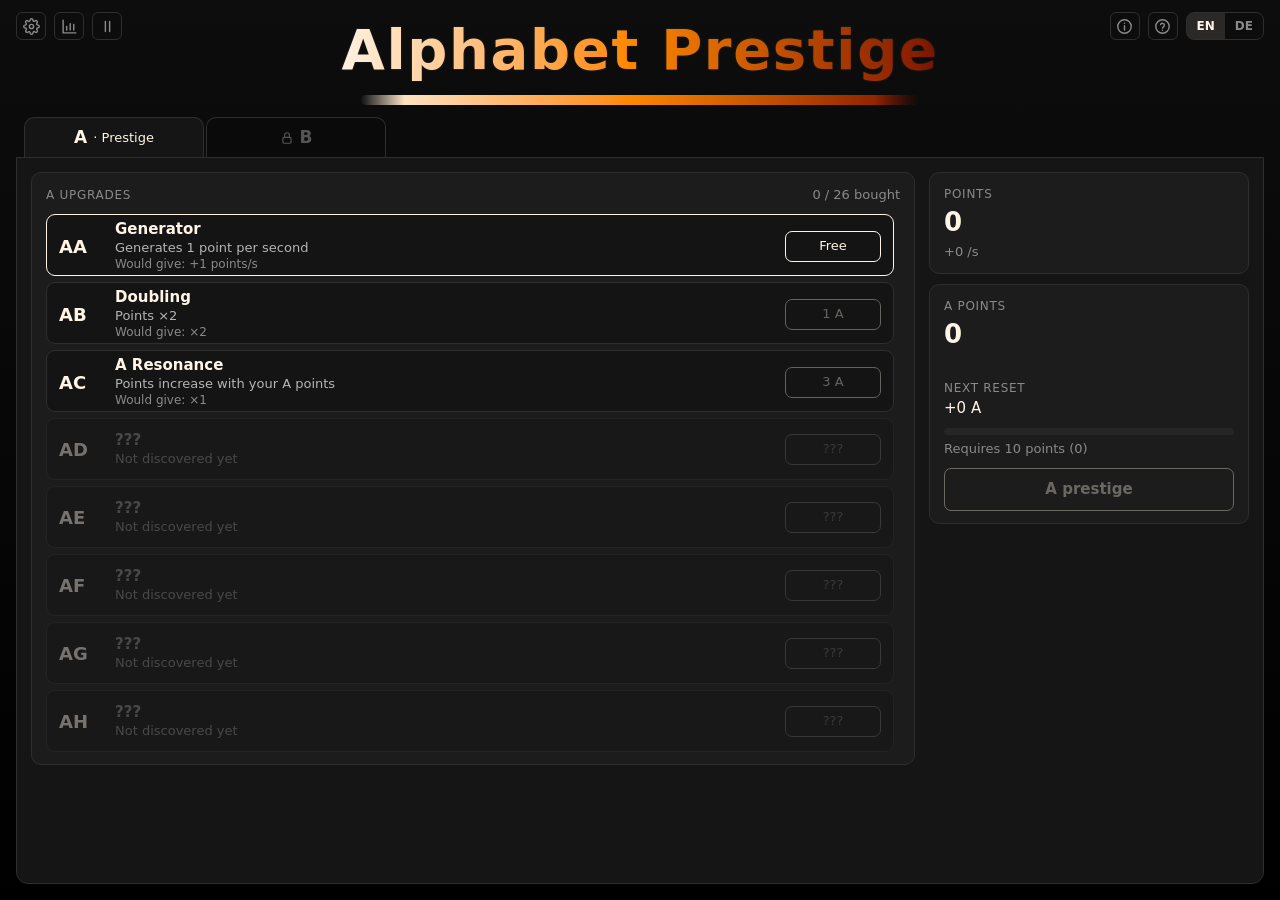
<file: index.html>
<!doctype html>
<!-- © 2026 HB9688 – All rights reserved. See LICENSE. -->
<html lang="en">
<head>
<meta charset="utf-8">
<meta name="viewport" content="width=device-width, initial-scale=1">
<title>Alphabet Prestige</title>
<!-- ?v=… bei jeder Änderung an CSS/JS erhöhen, damit Browser keine alte Datei aus dem Cache mit neuem HTML mischen -->
<link rel="stylesheet" href="style.css?v=38">
</head>
<body>
  <header>
    <div class="topbar">
      <!-- Zahnrad-Menü mit den Speicher-Optionen, Statistik-Icon, daneben „zuletzt gespeichert“ -->
      <div class="settings" id="settings">
        <button type="button" class="gear" id="gearBtn" aria-expanded="false" aria-controls="settingsMenu">
          <svg viewBox="0 0 24 24" fill="none" stroke="currentColor" stroke-width="2" stroke-linecap="round" stroke-linejoin="round" aria-hidden="true"><circle cx="12" cy="12" r="3"/><path d="M19.4 15a1.65 1.65 0 0 0 .33 1.82l.06.06a2 2 0 1 1-2.83 2.83l-.06-.06a1.65 1.65 0 0 0-1.82-.33 1.65 1.65 0 0 0-1 1.51V21a2 2 0 1 1-4 0v-.09A1.65 1.65 0 0 0 9 19.4a1.65 1.65 0 0 0-1.82.33l-.06.06a2 2 0 1 1-2.83-2.83l.06-.06A1.65 1.65 0 0 0 4.68 15a1.65 1.65 0 0 0-1.51-1H3a2 2 0 1 1 0-4h.09A1.65 1.65 0 0 0 4.6 9a1.65 1.65 0 0 0-.33-1.82l-.06-.06a2 2 0 1 1 2.83-2.83l.06.06A1.65 1.65 0 0 0 9 4.68a1.65 1.65 0 0 0 1-1.51V3a2 2 0 1 1 4 0v.09a1.65 1.65 0 0 0 1 1.51 1.65 1.65 0 0 0 1.82-.33l.06-.06a2 2 0 1 1 2.83 2.83l-.06.06A1.65 1.65 0 0 0 19.4 9a1.65 1.65 0 0 0 1.51 1H21a2 2 0 1 1 0 4h-.09a1.65 1.65 0 0 0-1.51 1z"/></svg>
        </button>
        <button type="button" class="gear" id="statsBtn" aria-expanded="false" aria-controls="statsPanel">
          <svg viewBox="0 0 24 24" fill="none" stroke="currentColor" stroke-width="2" stroke-linecap="round" stroke-linejoin="round" aria-hidden="true"><path d="M3 3v18h18"/><path d="M8 17v-5"/><path d="M13 17V8"/><path d="M18 17v-8"/></svg>
        </button>
        <button type="button" class="gear" id="pauseBtn" aria-pressed="false">
          <svg class="ico-pause" viewBox="0 0 24 24" fill="none" stroke="currentColor" stroke-width="2" stroke-linecap="round" aria-hidden="true"><path d="M9 5v14"/><path d="M15 5v14"/></svg>
          <svg class="ico-play" viewBox="0 0 24 24" fill="none" stroke="currentColor" stroke-width="2" stroke-linejoin="round" aria-hidden="true"><path d="M7 4.5v15l12-7.5z"/></svg>
        </button>
        <span class="sub paused-info" id="pausedInfo" data-i18n="paused" hidden>Paused</span>
        <span class="sub" id="saveInfoTop"></span>
      </div>
      <!-- oben rechts: Info, Hilfe, Sprache (Englisch zuerst = Primärsprache) -->
      <div class="top-right" id="topRight">
        <button type="button" class="gear" id="infoBtn" aria-expanded="false" aria-controls="infoPanel">
          <svg viewBox="0 0 24 24" fill="none" stroke="currentColor" stroke-width="2" stroke-linecap="round" aria-hidden="true"><circle cx="12" cy="12" r="9.5"/><path d="M12 11v6"/><path d="M12 7.5v.01"/></svg>
        </button>
        <button type="button" class="gear" id="helpBtn" aria-expanded="false" aria-controls="helpPanel">
          <svg viewBox="0 0 24 24" fill="none" stroke="currentColor" stroke-width="2" stroke-linecap="round" stroke-linejoin="round" aria-hidden="true"><circle cx="12" cy="12" r="9.5"/><path d="M9.3 9.3a2.8 2.8 0 0 1 5.4 1c0 1.9-2.7 2.4-2.7 4"/><path d="M12 17.3v.01"/></svg>
        </button>
        <div class="lang" role="group" id="langSwitch">
          <button type="button" data-lang="en">EN</button>
          <button type="button" data-lang="de">DE</button>
        </div>
      </div>
      <!-- eigene Zeile unter Zahnrad/Sprache: schiebt Überschrift und Rest nach unten -->
      <div class="menu" id="settingsMenu" hidden>
        <section class="card small" id="saveCard">
          <button class="btn" id="saveBtn" data-i18n="save">Save</button>
          <button class="btn" id="exportBtn" data-i18n="export">Export</button>
          <button class="btn" id="importBtn" data-i18n="import">Import</button>
          <button class="btn danger" id="hardResetBtn" data-i18n="restart">Restart</button>
          <div class="sub" id="saveInfo"></div>
        </section>
        <!-- nur auf Testadressen (wie debug): Testprotokoll für die Balance-Auswertung -->
        <section class="card small" id="testCard" hidden>
          <div class="label" data-i18n="testLog">Test log</div>
          <button class="btn" id="logExportBtn" data-i18n="logExport">Export log</button>
          <button class="btn" id="logClearBtn" data-i18n="logClear">Clear log</button>
          <label class="autobuy"><input type="checkbox" id="offlineChk"> <span data-i18n="offlineOn">Offline progress</span></label>
          <div class="sub" id="logInfo"></div>
        </section>
      </div>
      <!-- Statistik: über das Diagramm-Icon neben dem Zahnrad -->
      <section class="card stats" id="statsPanel" hidden>
        <div class="stats-head">
          <div class="label" data-i18n="stats">Statistics</div>
          <button type="button" class="stats-close" id="statsClose">×</button>
        </div>
        <div id="statsBody"></div>
      </section>
      <!-- Info: Urheber, Version, Versionsgeschichte (Daten in js/info.js) -->
      <section class="card stats side-right" id="infoPanel" hidden>
        <div class="stats-head">
          <div class="label" data-i18n="info">Info</div>
          <button type="button" class="stats-close" id="infoClose">×</button>
        </div>
        <div id="infoBody"></div>
      </section>
      <!-- Hilfe: Ziel, Tastenkürzel (nur Desktop), Tipps -->
      <section class="card stats side-right" id="helpPanel" hidden>
        <div class="stats-head">
          <div class="label" data-i18n="help">Help</div>
          <button type="button" class="stats-close" id="helpClose">×</button>
        </div>
        <div id="helpBody"></div>
      </section>
    </div>
    <h1 id="title">Alphabet Prestige</h1>
    <div class="palette" id="palette" aria-hidden="true"></div>
  </header>

  <nav id="tabs" role="tablist"></nav>

  <main id="stage">
    <aside id="panel">
      <section class="card">
        <div class="label" data-i18n="points">Points</div>
        <div class="big" id="points">0</div>
        <div class="sub" id="rate">+0 /s</div>
      </section>

      <section class="card">
        <div class="label" id="layerLabel">A points</div>
        <div class="big" id="layerAmt">0</div>
        <div class="sub" id="passive"></div>
        <!-- entfällt, sobald die Stufe passiv erzeugt wird (dann steht oben „+x A /s“) -->
        <div id="resetInfo">
          <div class="label spaced" data-i18n="nextReset">Next reset</div>
          <div id="gain">+0 A</div>
          <div class="bar"><div class="fill" id="bar"></div></div>
          <div class="sub" id="req"></div>
        </div>
        <div class="sub" id="reqNext"></div>
        <!-- Reset-Knöpfe: aktuelle Stufe (2/3) und – auf jedem Tab mit Vorstufe immer – die Stufe darunter (1/3) -->
        <div class="reset-row">
          <button id="resetBtn" class="btn wide">A prestige</button>
          <button id="resetPrevBtn" class="btn wide"></button>
        </div>
      </section>


    </aside>

    <section class="card upcard">
      <div class="uphead">
        <div class="label" id="upTitle">A upgrades</div>
        <!-- Auto-Kauf (ab BG) direkt im Kopf der Upgrade-Liste -->
        <label class="autobuy" id="autoBuyRow" hidden><input type="checkbox" id="autoBuy"> <span data-i18n="autoBuy"></span></label>
        <div class="sub" id="upCount"></div>
      </div>
      <div id="upgrades"></div>
      <div class="done-note" id="doneNote"></div>
    </section>
  </main>

  <!-- Hinweis-Fenster während der Pause (mittig, blockiert die Knöpfe oben nicht) -->
  <div class="pause-overlay" id="pauseOverlay" hidden>
    <section class="card pause-card" role="status" aria-live="polite">
      <div class="pause-title" data-i18n="pausedTitle">Game paused</div>
      <p class="sub" id="pausedText"></p>
      <button type="button" class="btn wide" id="resumeBtn" data-i18n="resume">Resume</button>
    </section>
  </div>

  <!-- Willkommen zurück: Offline-Fortschritt -->
  <div class="pause-overlay" id="welcomeOverlay" hidden>
    <section class="card pause-card" role="dialog" aria-labelledby="welcomeTitle">
      <div class="pause-title" id="welcomeTitle" data-i18n="welcomeBack">Welcome back!</div>
      <p class="sub" id="welcomeText"></p>
      <ul class="welcome-gains" id="welcomeGains"></ul>
      <p class="sub" id="welcomeCap" hidden></p>
      <button type="button" class="btn wide" id="welcomeOk" data-i18n="ok">OK</button>
    </section>
  </div>

  <script src="js/lib/break_infinity.min.js?v=38"></script>
  <script src="js/palette.js?v=38"></script>
  <script src="js/i18n.js?v=38"></script>
  <script src="js/info.js?v=38"></script>
  <script src="js/upgrades.js?v=38"></script>
  <script src="js/game.js?v=38"></script>
  <script src="js/ui.js?v=38"></script>
</body>
</html>
</file>
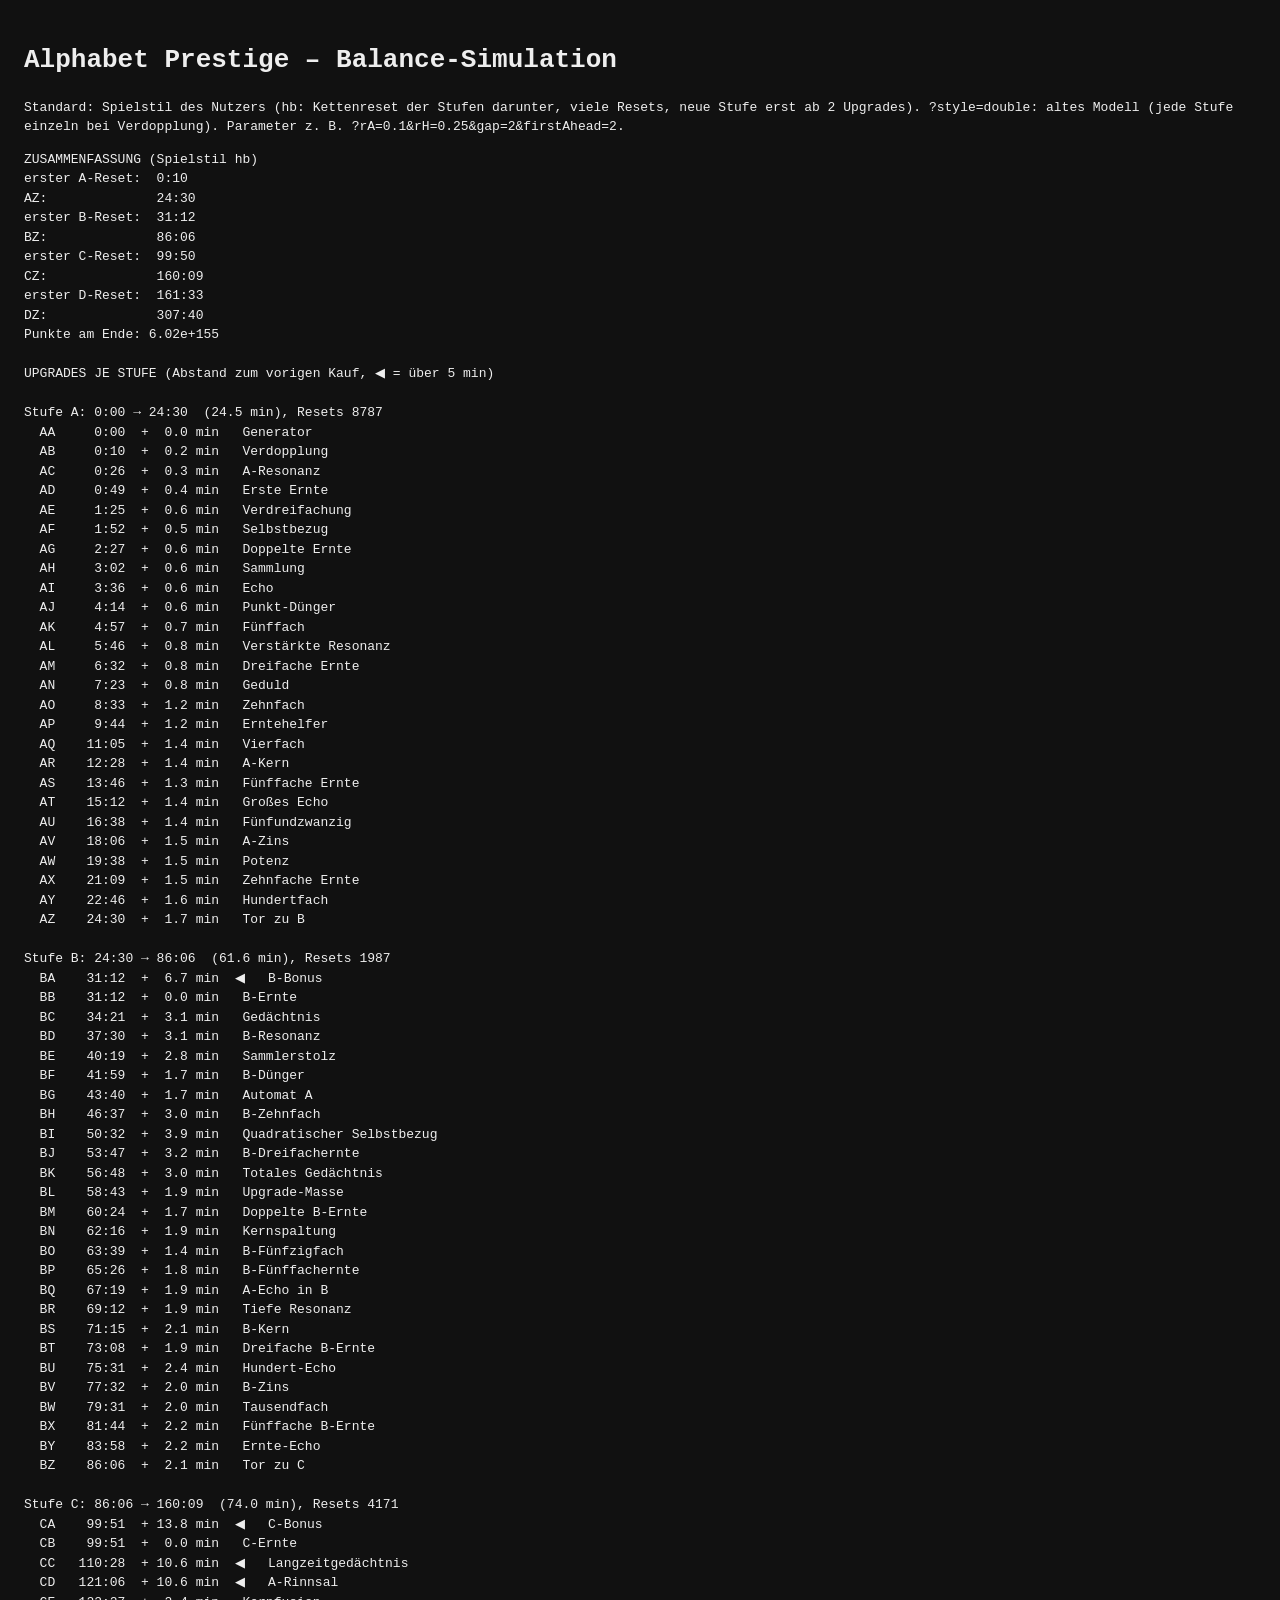
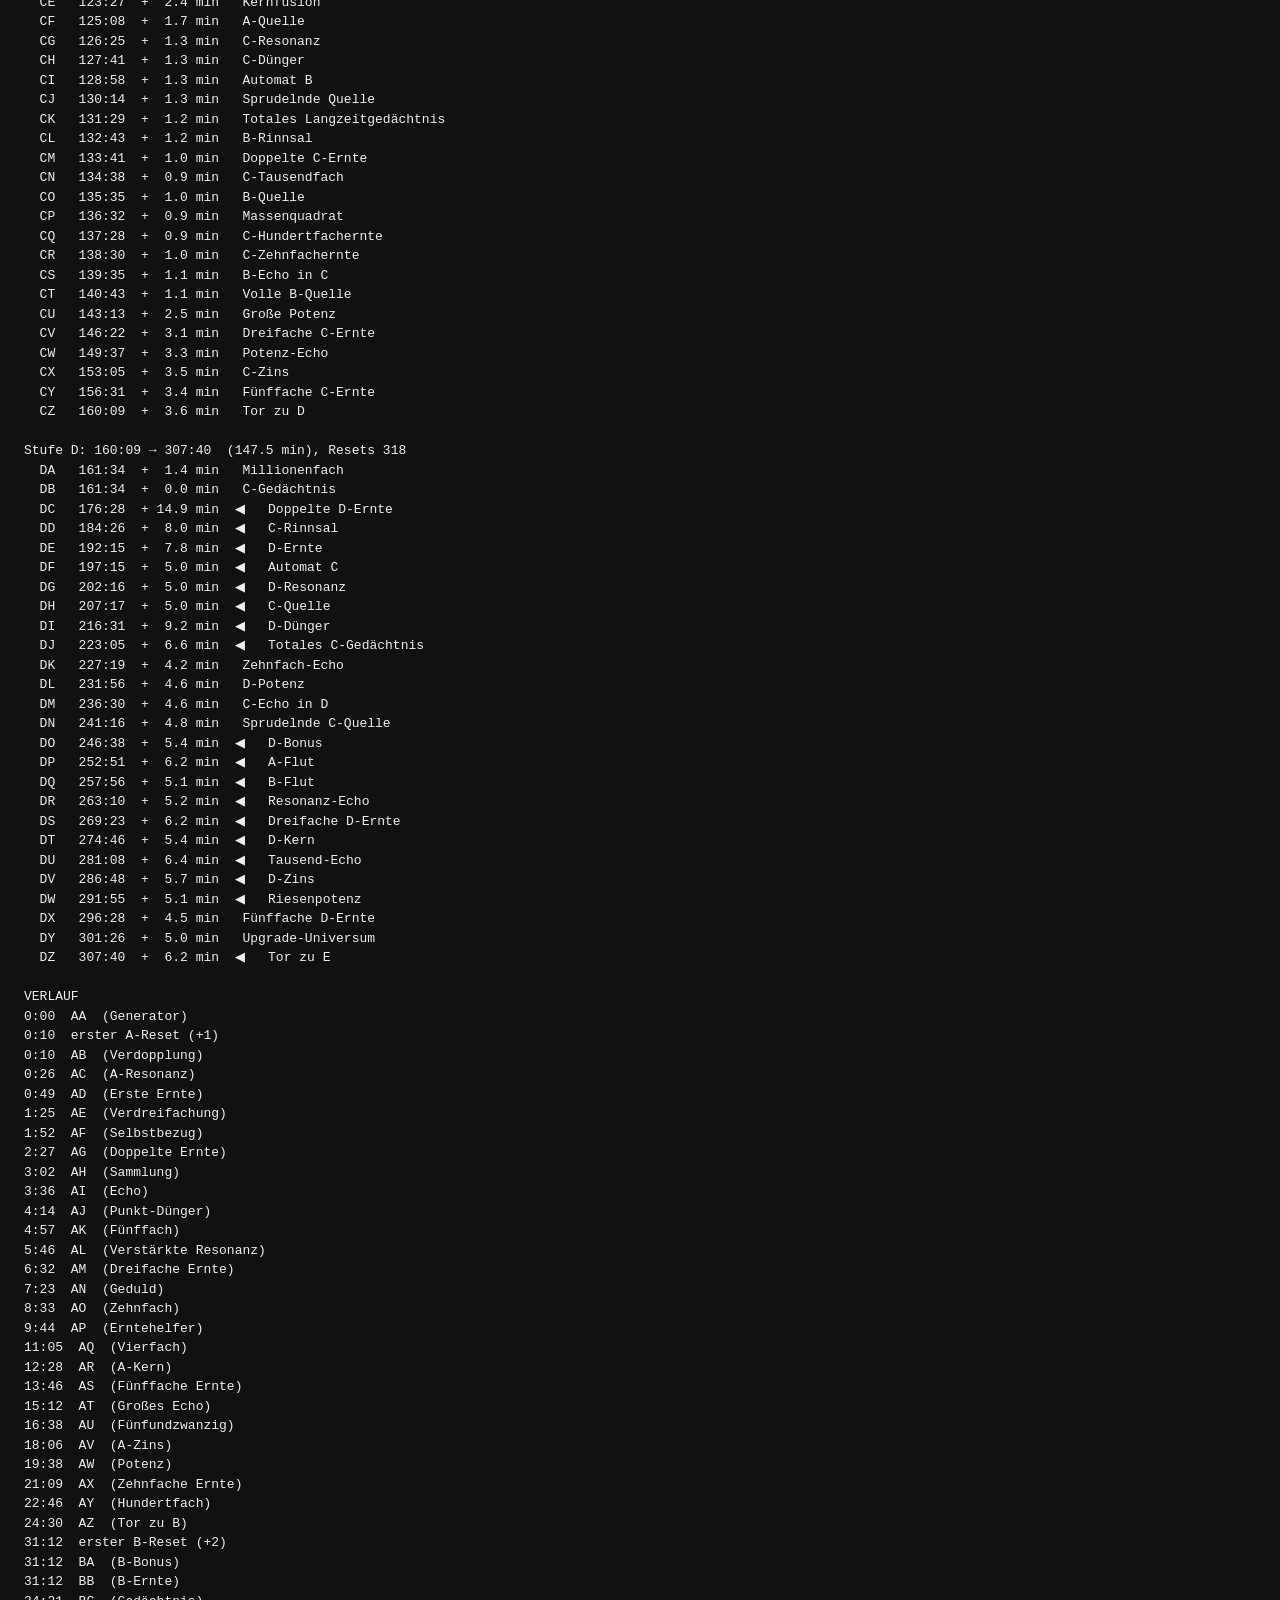
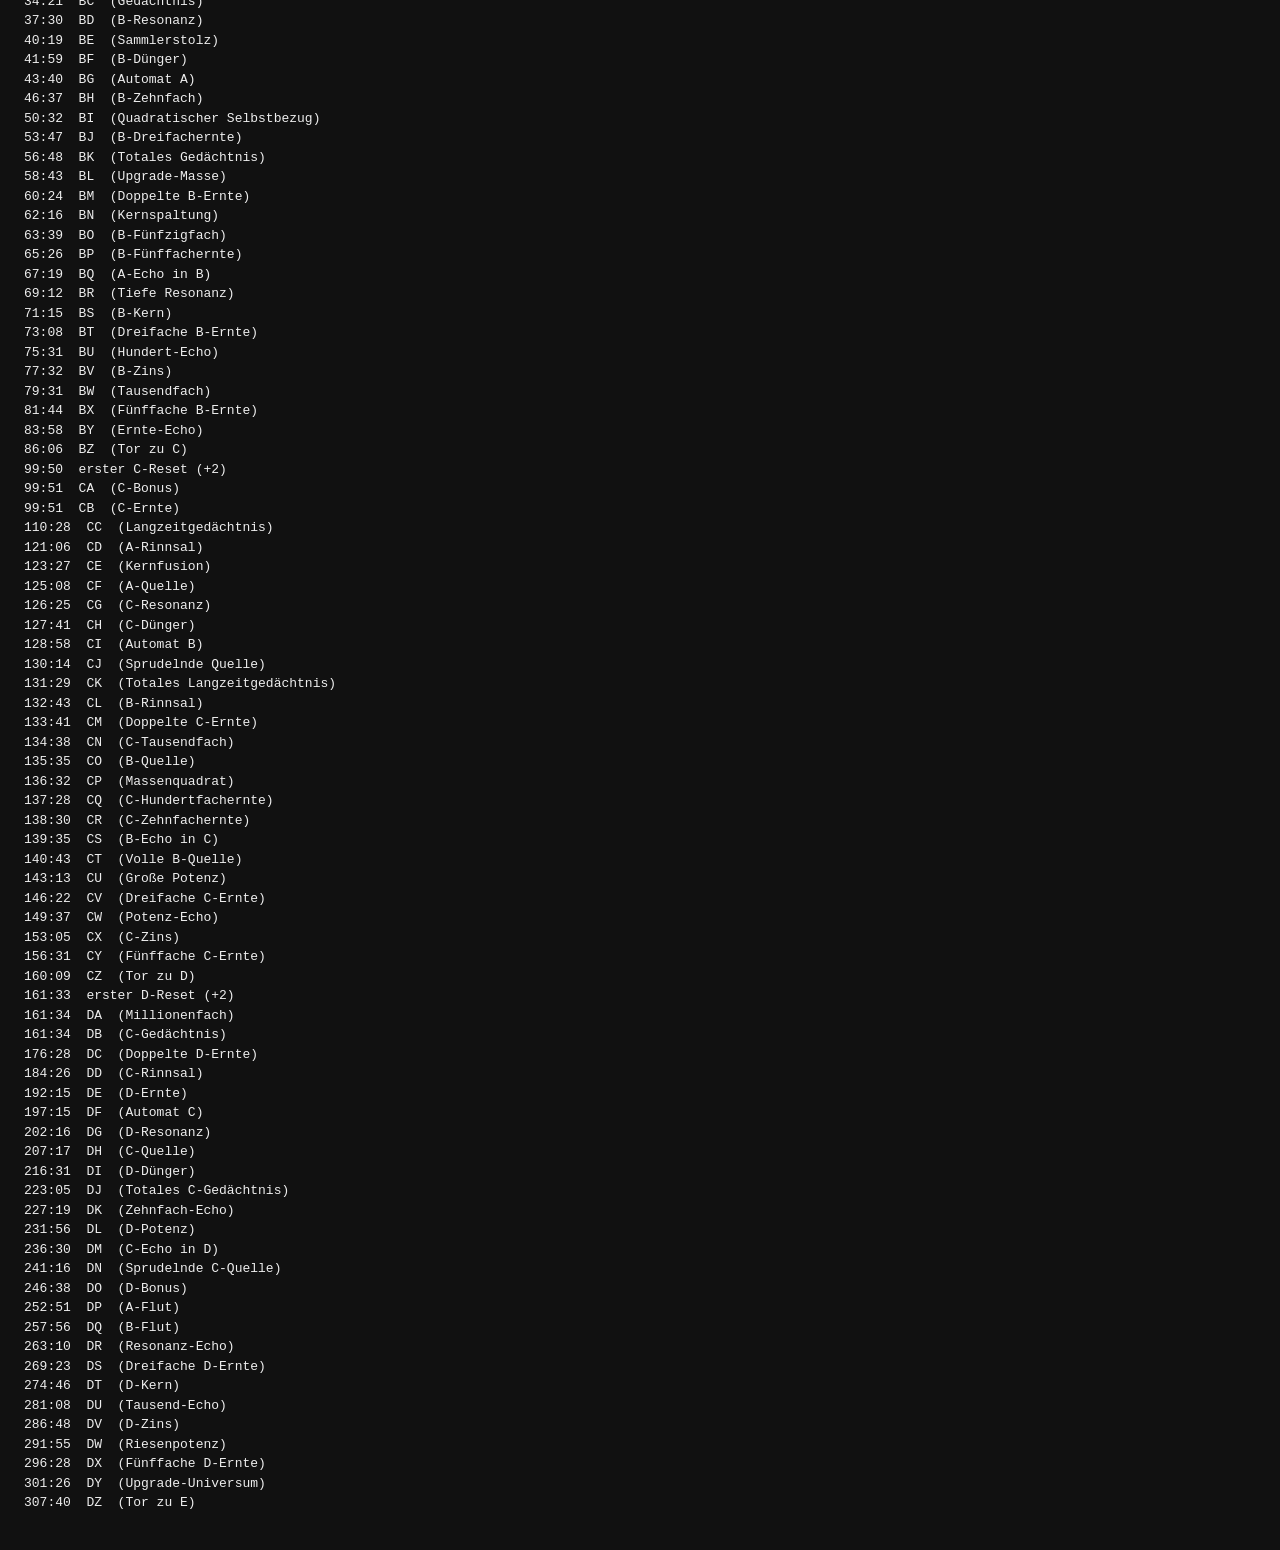
<file: tools/sim.html>
<!doctype html>
<!-- © 2026 HB9688 – All rights reserved. See LICENSE. -->
<html lang="de">
<head>
<meta charset="utf-8">
<title>Balance-Simulation</title>
<style>body{background:#111;color:#eee;font:13px/1.5 monospace;padding:16px}</style>
</head>
<body>
<h1>Alphabet Prestige – Balance-Simulation</h1>
<p>Standard: Spielstil des Nutzers (<code>hb</code>: Kettenreset der Stufen darunter, viele Resets, neue Stufe erst ab 2 Upgrades).
<code>?style=double</code>: altes Modell (jede Stufe einzeln bei Verdopplung). Parameter z. B. <code>?rA=0.1&amp;rH=0.25&amp;gap=2&amp;firstAhead=2</code>.</p>
<pre id="out">läuft …</pre>
<script src="../js/lib/break_infinity.min.js"></script>
<script src="../js/palette.js"></script>
<script src="../js/upgrades.js"></script>
<script src="../js/game.js"></script>
<script src="simcore.js"></script>
<script>
const q = new URLSearchParams(location.search);
const style = q.get('style') || 'hb';
const params = {};
['rA', 'rH', 'gap', 'firstAhead'].forEach(k => { if (q.has(k)) params[k] = Number(q.get(k)); });
const r = AP.simulate({ log: true, dt: 0.5, maxTime: 12 * 3600, style, params });
const t = v => v === undefined ? '–' : AP.fmtT(v);
const min = v => (v / 60).toFixed(1).padStart(5) + ' min';
const sum = ['ZUSAMMENFASSUNG (Spielstil ' + style + (Object.keys(params).length ? ' ' + JSON.stringify(params) : '') + ')'];
Object.keys(AP.LAYERS).forEach(L => {
  sum.push(('erster ' + L + '-Reset: ').padEnd(17) + t(r.firstReset[L]));
  sum.push((L + 'Z:').padEnd(17) + t(r.bought[L + 'Z']));
});
sum.push('Punkte am Ende: ' + r.points.toExponential(2), '');
// Tabelle: Abstand zwischen den Käufen je Stufe, lange Wartezeiten (> 5 min) markiert
const tab = ['UPGRADES JE STUFE (Abstand zum vorigen Kauf, ◀ = über 5 min)'];
Object.keys(AP.LAYERS).forEach(L => {
  const ord = AP.UPGRADE_ORDER[L];
  if (!(ord[0] in r.bought)) return;
  const start = L === 'A' ? 0 : r.bought[AP.LETTERS[AP.LETTERS.indexOf(L) - 1] + 'Z'];
  const end = r.bought[L + 'Z'];
  tab.push('', 'Stufe ' + L + ': ' + t(start) + ' → ' + t(end) + (end !== undefined ? '  (' + min(end - start).trim() + ')' : '') + ', Resets ' + (r.resets[L] || 0));
  let prev = start;
  ord.forEach(id => {
    const b = r.bought[id];
    if (b === undefined) return;
    const d = b - prev; prev = b;
    tab.push('  ' + id + '  ' + t(b).padStart(7) + '  +' + min(d) + (d > 300 ? '  ◀' : '') + '   ' + AP.UPGRADES[id].name);
  });
});
document.getElementById('out').textContent = sum.concat(tab, ['', 'VERLAUF'], r.log).join('\n');
window.simResult = { summary: sum.join('\n'), table: tab.join('\n'), log: r.log, resets: r.resets };
</script>
</body>
</html>
</file>
<file: style.css>
/* © 2026 HB9688 – All rights reserved. See LICENSE. */
:root {
  --bg-top: #0d0d0d;
  --bg-bottom: #000;
  --surface: #151515;
  --surface-2: #1c1c1c;
  --line: #2e2e2e;
  --muted: #8a8a8a;
  --stage: #FFF4E6;          /* wird per JS auf die Farbe der aktiven Stufe gesetzt */
  --stage-soft: rgba(255, 244, 230, .12);
  --gradient: linear-gradient(90deg, #FFF4E6, #6B1200); /* wird per JS mit allen 26 Farben ersetzt */
}

* { box-sizing: border-box; }

/* hidden-Attribut gewinnt immer, auch gegen display-Regeln einzelner Klassen */
[hidden] { display: none !important; }

html, body { height: 100%; margin: 0; }

body {
  display: flex;
  flex-direction: column;
  background: linear-gradient(180deg, var(--bg-top), var(--bg-bottom)) fixed;
  background-color: #000;
  color: var(--stage);
  font: 15px/1.5 "Segoe UI", system-ui, sans-serif;
  padding: 0 16px 16px;
  overflow: hidden;
}

header { text-align: center; padding: 18px 0 12px; position: relative; }

/* Überschrift: Verlauf über alle 26 Farben, exakt auf die Textbreite gelegt */
h1 {
  display: inline-block;
  margin: 0;
  padding: 0 .1em .08em;
  font-size: clamp(30px, 6vw, 56px);
  font-weight: 800;
  letter-spacing: .03em;
  line-height: 1.15;
  background: var(--gradient);
  -webkit-background-clip: text;
  background-clip: text;
  color: transparent;
  filter: drop-shadow(0 0 1px rgba(255, 255, 255, .12));
}

/* Farbpalette mit weichen Übergängen unter der Überschrift */
.palette {
  width: min(560px, 80%);
  height: 10px;
  margin: 8px auto 0;
  border-radius: 999px;
  background: var(--gradient);
  -webkit-mask-image: linear-gradient(90deg, transparent, #000 8%, #000 92%, transparent);
  mask-image: linear-gradient(90deg, transparent, #000 8%, #000 92%, transparent);
  box-shadow: 0 0 18px rgba(255, 136, 0, .25);
}

/* Icons oben links: Zahnrad-Menü und Statistik, daneben „Gespeichert …“ */
.settings { display: flex; position: absolute; top: 12px; left: 0; z-index: 2; align-items: center; gap: 8px; }
.gear {
  display: flex; align-items: center; justify-content: center;
  width: 30px; height: 28px; padding: 0;
  border: 1px solid var(--line); border-radius: 6px;
  background: transparent; color: var(--muted); cursor: pointer;
}
.gear svg { width: 17px; height: 17px; }
#saveInfoTop .short { display: none; }
@media (max-width: 760px) { #saveInfoTop .short { display: inline; } }
#pauseBtn .ico-play, #pauseBtn[aria-pressed="true"] .ico-pause { display: none; }
#pauseBtn[aria-pressed="true"] .ico-play { display: block; }
.gear[aria-pressed="true"],
.gear[aria-expanded="true"], .gear:hover { color: var(--stage); background: var(--stage-soft); }
.menu { display: flex; align-items: flex-start; margin: 30px 0 8px; text-align: left; } /* Desktop: unter den Icons, schiebt die Überschrift nach unten */
.menu[hidden] { display: none; }
.menu #saveInfo { display: none; }
.menu #testCard { margin-left: 8px; align-items: center; }
.menu #testCard .label { width: 100%; }

/* Statistik-Feld: am Desktop schwebend unter dem Icon, mobil eigene Zeile (schiebt Inhalt nach unten) */
.stats {
  position: absolute; top: 50px; left: 0; z-index: 20;
  width: min(380px, calc(100vw - 32px)); max-height: calc(100vh - 70px); overflow-y: auto;
  text-align: left; box-shadow: 0 8px 24px rgba(0, 0, 0, .6);
}
.stats[hidden] { display: none; }
.stats-head { display: flex; justify-content: space-between; align-items: center; }
.stats-close {
  font: inherit; font-size: 20px; line-height: 1; padding: 0 4px;
  border: none; background: transparent; color: var(--muted); cursor: pointer;
}
.stats-close:hover { color: var(--stage); }
.stats h3 {
  margin: 12px 0 4px; font-size: 13px; font-weight: 600; color: var(--stage);
  border-bottom: 1px solid var(--line); padding-bottom: 3px;
}
.stats dl { display: grid; grid-template-columns: 1fr auto; gap: 2px 12px; margin: 0; font-size: 13px; }
.stats dt { color: #b5b5b5; }
.stats dd { margin: 0; text-align: right; font-variant-numeric: tabular-nums; }
.stats .note { margin-top: 10px; font-size: 12px; color: var(--muted); }
/* Info/Hilfe: am Desktop rechts schwebend */
.stats.side-right { left: auto; right: 0; }
.stats ul { margin: 4px 0 0; padding-left: 18px; font-size: 13px; }
.stats li { margin: 3px 0; color: #c8c8c8; }
.stats li b { color: var(--stage); }
.stats ul.changelog { list-style: none; padding-left: 0; }
.stats ul.changelog li { margin: 8px 0; }
.stats .credits { margin: 10px 0 2px; font-size: 14px; }
.stats .credits strong { color: var(--stage); }
.stats .copyright { margin: 0 0 4px; font-size: 12px; }
.stats .version { margin-top: 10px; font-size: 18px; font-weight: 700; }

/* Oben rechts: Info, Hilfe und Sprachumschalter */
.top-right { position: absolute; top: 12px; right: 0; z-index: 2; display: flex; align-items: center; gap: 8px; }
.lang {
  display: flex;
  border: 1px solid var(--line);
  border-radius: 8px;
  overflow: hidden;
}
.lang button {
  font: inherit;
  font-size: 12px;
  font-weight: 600;
  padding: 4px 10px;
  border: none;
  background: transparent;
  color: var(--muted);
  cursor: pointer;
}
.lang button.active { background: var(--stage-soft); color: var(--stage); }
.lang button:hover:not(.active) { color: #ccc; }

/* ---------- Tabs (Browser-Stil, schrumpfen mit der Anzahl) ---------- */
#tabs {
  display: flex;
  gap: 2px;
  padding: 0 8px;
  overflow: hidden;
  position: relative;
  z-index: 1;
}

.tab {
  container-type: inline-size;
  flex: 1 1 0;
  max-width: 180px;
  min-width: 40px;
  height: 40px;
  display: flex;
  align-items: center;
  justify-content: center;
  gap: 6px;
  padding: 0 10px;
  border: 1px solid var(--line);
  border-bottom: none;
  border-radius: 10px 10px 0 0;
  background: #0e0e0e;
  color: var(--tab-color);
  font: inherit;
  font-weight: 600;
  white-space: nowrap;
  cursor: pointer;
  opacity: .6;
  transition: opacity .15s, background .15s;
}
.tab:hover { opacity: .9; }
.tab.active {
  background: var(--surface);
  opacity: 1;
  margin-bottom: -1px;
  height: 41px;
}
.tab .letter { font-size: 17px; }
.tab .long { font-weight: 400; font-size: 13px; }
.tab.locked { color: #555; cursor: default; opacity: 1; background: #0a0a0a; }
.tab.locked svg { width: 14px; height: 14px; }
.tab.pulse { animation: pulse 1.2s ease-in-out infinite; }
@keyframes pulse { 50% { box-shadow: inset 0 0 0 1px var(--tab-color); } }

@container (max-width: 110px) {
  .tab .long { display: none; }
}

/* ---------- Inhalt (Zwei Spalten) ---------- */
#stage {
  flex: 1;
  min-height: 0;
  display: grid;
  /* Desktop: Upgrades links, Punkte/Reset rechts – kurzer Mausweg zwischen Reset- und Kaufen-Knopf */
  grid-template-columns: minmax(0, 1fr) minmax(250px, 320px);
  gap: 14px;
  padding: 14px;
  background: var(--surface);
  border: 1px solid var(--line);
  border-radius: 0 0 12px 12px;
}

#panel {
  display: flex;
  flex-direction: column;
  gap: 10px;
  overflow-y: auto;
  min-height: 0;
}

/* Pause: Spielfeld gedimmt */
.is-paused #stage { opacity: .55; }
.sub.paused-info { color: var(--stage); font-weight: 600; }

/* Pause-Hinweis mittig; die Fläche drumherum lässt Klicks durch (Pause-Knopf oben links bleibt erreichbar) */
.pause-overlay {
  position: fixed; inset: 0; z-index: 30;
  display: flex; align-items: center; justify-content: center;
  padding: 16px; pointer-events: none;
}
.pause-card {
  pointer-events: auto; width: min(340px, 100%); text-align: center;
  padding: 20px 22px; box-shadow: 0 12px 40px rgba(0, 0, 0, .7);
  border-color: var(--stage);
}
.pause-title { font-size: 20px; font-weight: 700; }
.pause-card .sub { margin: 8px 0 4px; font-size: 14px; }
.welcome-gains { list-style: none; margin: 6px 0 10px; padding: 0; font-size: 16px; font-weight: 600; font-variant-numeric: tabular-nums; }
.welcome-gains li { margin: 2px 0; }

#panel { order: 2; }
.upcard { order: 1; }

.card {
  background: var(--surface-2);
  border: 1px solid var(--line);
  border-radius: 10px;
  padding: 12px 14px;
}
.card.small { display: flex; flex-wrap: wrap; gap: 6px; }
.card.small .sub { width: 100%; }

.label { color: var(--muted); font-size: 12px; text-transform: uppercase; letter-spacing: .06em; }
.label.spaced { margin-top: 12px; }
.big { font-size: 26px; font-weight: 600; font-variant-numeric: tabular-nums; }
.sub { color: var(--muted); font-size: 13px; min-height: 1em; }
#req:empty, #reqNext:empty { display: none; }

.bar { height: 7px; background: #262626; border-radius: 4px; margin: 8px 0 4px; overflow: hidden; }
.bar .fill { height: 100%; width: 0; background: var(--stage); border-radius: 4px; transition: width .1s linear; }

.btn {
  font: inherit;
  font-size: 13px;
  padding: 6px 12px;
  border-radius: 7px;
  border: 1px solid var(--stage);
  background: transparent;
  color: var(--stage);
  cursor: pointer;
}
.btn:hover:not(:disabled) { background: var(--stage-soft); }
.btn:disabled { opacity: .35; cursor: default; }
.btn.wide { width: 100%; margin-top: 10px; padding: 9px; font-size: 15px; font-weight: 600; }
.reset-row { display: flex; gap: 8px; margin-top: 10px; }
.reset-row .btn.wide { margin-top: 0; min-width: 0; }
#resetBtn { flex: 2 1 0; white-space: nowrap; overflow: hidden; text-overflow: ellipsis; }
#resetPrevBtn { flex: 1 1 0; white-space: nowrap; overflow: hidden; text-overflow: ellipsis; font-size: 14px; padding-left: 4px; padding-right: 4px; }
.reset-row #resetBtn { padding-left: 6px; padding-right: 6px; }
.btn.danger { border-color: #a33; color: #e66; }

.toggle { display: block; font-size: 13px; margin-top: 8px; cursor: pointer; }
.toggle input[type="number"] {
  width: 56px; background: #111; color: var(--stage); border: 1px solid var(--line);
  border-radius: 5px; padding: 1px 4px; font: inherit;
}

/* ---------- Upgrade-Feld: 8 Einträge sichtbar, Rest per Scrollen ---------- */
:root { --row-h: 62px; --row-gap: 6px; --rows: 8; }

.upcard {
  display: flex;
  flex-direction: column;
  min-height: 0;
  align-self: start;
  max-height: 100%;
}
.uphead { display: flex; justify-content: space-between; align-items: center; gap: 10px; margin-bottom: 10px; }
.autobuy { display: inline-flex; align-items: center; gap: 5px; font-size: 13px; cursor: pointer; white-space: nowrap; }
.autobuy input { margin: 0; }

#upgrades {
  position: relative;
  flex: 0 1 auto;
  height: calc(var(--rows) * var(--row-h) + (var(--rows) - 1) * var(--row-gap));
  min-height: 0;
  overflow-y: auto;
  padding-right: 6px;
  display: flex;
  flex-direction: column;
  gap: var(--row-gap);
  scroll-behavior: smooth;
  scrollbar-color: #3a3a3a transparent;
}

.up {
  flex: 0 0 var(--row-h);
  height: var(--row-h);
  display: grid;
  grid-template-columns: 44px minmax(0, 1fr) auto;
  align-items: center;
  gap: 12px;
  padding: 5px 12px;
  border: 1px solid var(--line);
  border-radius: 9px;
  background: #141414;
  line-height: 1.3;
  overflow: hidden;
}
.up .id { font-size: 18px; font-weight: 700; }
.up .name { font-weight: 600; }
.up .desc, .up .eff { white-space: nowrap; overflow: hidden; text-overflow: ellipsis; }
.up .desc { font-size: 13px; color: #b5b5b5; }
.up .eff { font-size: 12px; color: var(--muted); }
.up .btn { min-width: 96px; }

.up.bought { background: var(--stage-soft); border-color: transparent; }
.up.bought .btn { border-color: transparent; opacity: .8; }
.up.next.can { border-color: var(--stage); }
.up.unknown { opacity: .4; }
.up.unknown .desc, .up.unknown .name { color: var(--muted); }
.up.unlock .name::after { content: " ★"; }

/* Meilenstein als ★-Eintrag in der Upgrade-Liste: gestrichelt solange offen, wie „gekauft“ wenn erreicht */
.up.milestone-row { border-style: dashed; }
.up.milestone-row.bought { border-style: solid; }
.up .ms-status { font-size: 13px; color: var(--muted); min-width: 96px; text-align: center; white-space: nowrap; }
.up.milestone-row.bought .ms-status { color: var(--stage); opacity: .8; }
.done-note { text-align: center; color: var(--muted); font-size: 13px; }
.done-note:not(:empty) { padding-top: 8px; }

/* ---------- Mobil ---------- */
@media (max-width: 760px) {
  body { overflow: auto; height: auto; }
  #stage { grid-template-columns: 1fr; }
  #panel, .upcard { order: 0; }
  .topbar { display: flex; flex-wrap: wrap; justify-content: space-between; align-items: center; margin-bottom: 6px; text-align: left; }
  .settings { position: static; }
  .menu { display: block; flex: 0 0 100%; margin: 8px 0 0; }
  .menu #testCard { margin: 8px 0 0; }
  .stats { position: static; flex: 0 0 100%; width: auto; max-height: none; margin-top: 8px; }
  .top-right { position: static; gap: 6px; }
  /* wenig Platz: nur „✓ 07:55“; pausiert ersetzt „Pausiert“ die Speicherzeit */
  #saveInfoTop .full, .is-paused #saveInfoTop { display: none; }
  .lang { border: none; }
  .lang button { border: 1px solid var(--line); border-radius: 6px; margin-left: 4px; }

  /* Punkte-Felder kompakter */
  #panel { gap: 8px; }
  #panel > .card { padding: 8px 12px; }
  #panel .big { font-size: 22px; line-height: 1.3; }
  #panel .label.spaced { margin-top: 8px; }
  #panel .sub:empty { display: none; }
  #panel .btn.wide { padding: 7px; }
  #panel .reset-row { margin-top: 8px; }

  /* Upgrade-Zeilen zweistöckig: oben ID, Name, Button – darunter Text über volle Breite */
  :root { --rows: 2; --row-h: 118px; }
  .up {
    grid-template-columns: 32px minmax(0, 1fr) auto;
    grid-template-areas: "id name btn" "desc desc desc" "eff eff eff";
    grid-template-rows: auto 1fr auto;
    align-items: start;
    gap: 2px 10px;
    padding: 8px 10px;
  }
  .up > div:nth-child(2) { display: contents; }
  .up .id { grid-area: id; font-size: 16px; line-height: 28px; }
  .up .name { grid-area: name; line-height: 1.25; padding-top: 4px; hyphens: auto; overflow-wrap: break-word; }
  .up .btn { grid-area: btn; min-width: 72px; padding: 4px 8px; }
  .up .ms-status { grid-area: btn; min-width: 72px; line-height: 28px; }
  .up .desc, .up .eff { white-space: normal; overflow: hidden; text-overflow: clip; }
  .up .desc { grid-area: desc; margin-top: 2px; display: -webkit-box; -webkit-line-clamp: 3; -webkit-box-orient: vertical; }
  .up .eff { grid-area: eff; }
}
</file>
